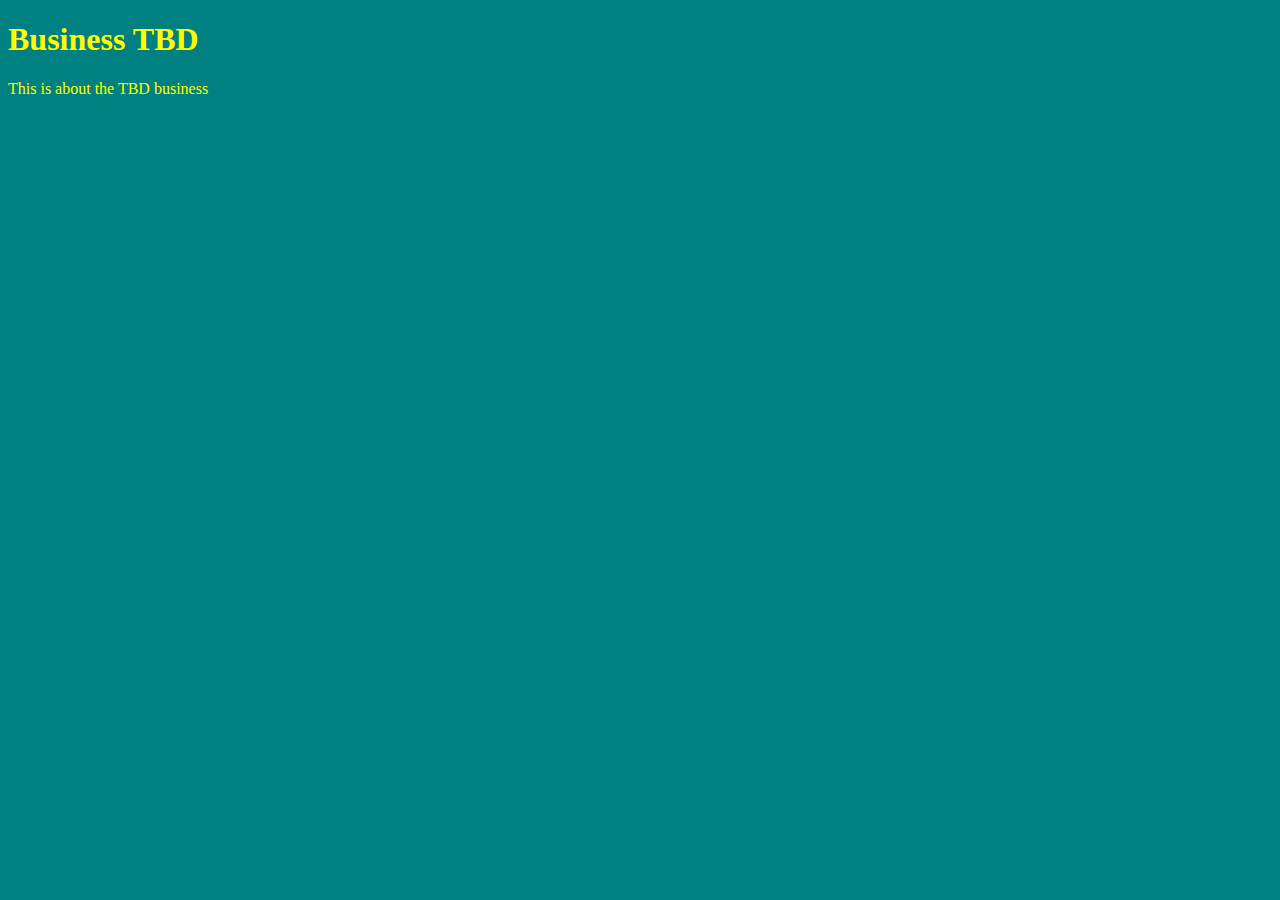
<file: unit_1/index.html>
<!DOCTYPE html>
<html>
<head>
	<title>Name of business TBD</title>
	<link rel="stylesheet" type="text/css" href="css/style.css">

</head>
<body>
	<h1>Business TBD</h1>
	<p>This is about the TBD business</p>

</body>
</html>
</file>
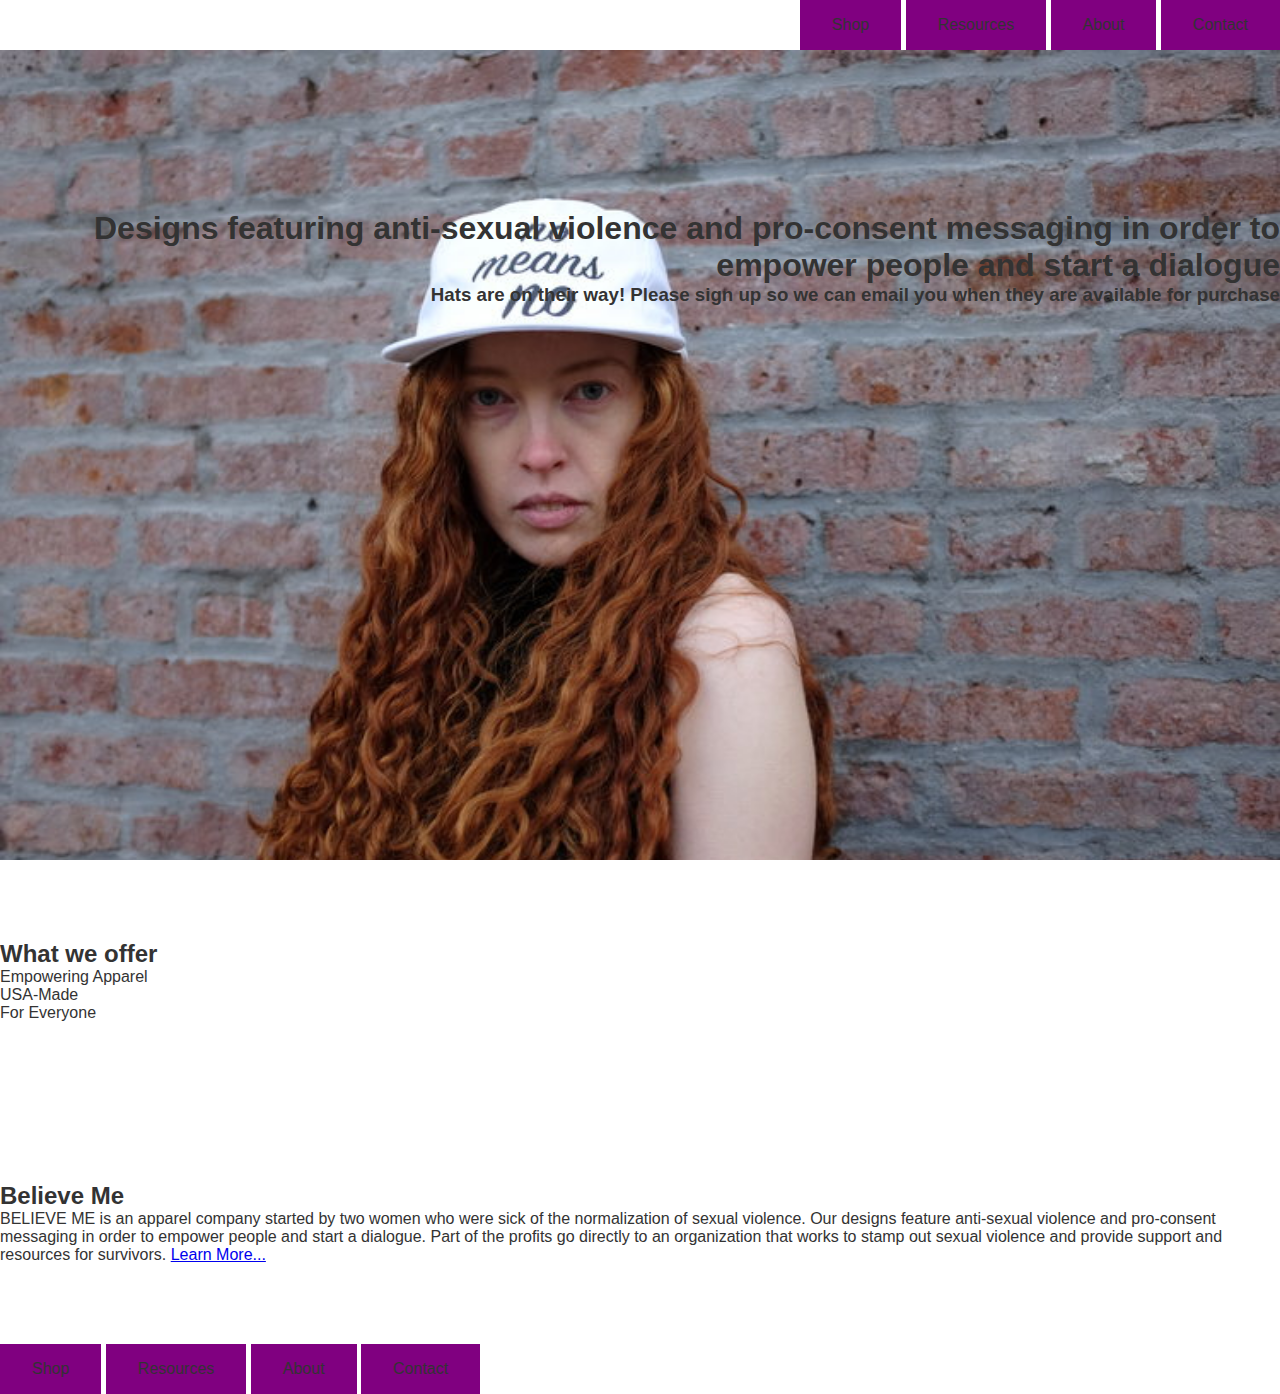
<file: unit_3/index.html>
<!DOCTYPE html>
<html>
<head>
	<title>Believe Me Official</title>
	<link rel="stylesheet" type="text/css" href="css/style.css">
</head>
<body>
	<nav class="nav">
		<a href="#">Shop</a>
		<a href="#">Resources</a>
		<a href="#">About</a>
		<a href="#">Contact</a>
	</nav>
	<section id="splash">
		<h1>Designs featuring anti-sexual violence and pro-consent messaging in order to empower people and start a dialogue</h1>
		<h3>Hats are on their way! Please sign up so we can email you when they are available for purchase</h3>
	</section>
	<section id="threefacts">
		<h2>What we offer</h2>
		<ul>
			<li>Empowering Apparel</li>
			<li>USA-Made</li>
			<li>For Everyone</li>
		</ul>
	</section>
	<section id="about">
		<h2>Believe Me</h2>
		<p>BELIEVE ME is an apparel company started by two women who were sick of the normalization of sexual violence. Our designs feature anti-sexual violence and pro-consent messaging in order to empower people and start a dialogue. Part of the profits go directly to an organization that works to stamp out sexual violence and provide support and resources for survivors. <a href="#">Learn More...</a> </p>
	</section>
	<footer>
		<nav class="nav">
			<a href="#">Shop</a>
			<a href="#">Resources</a>
			<a href="#">About</a>
			<a href="#">Contact</a>
		</nav>
	</footer>
</body>
</html>
</file>
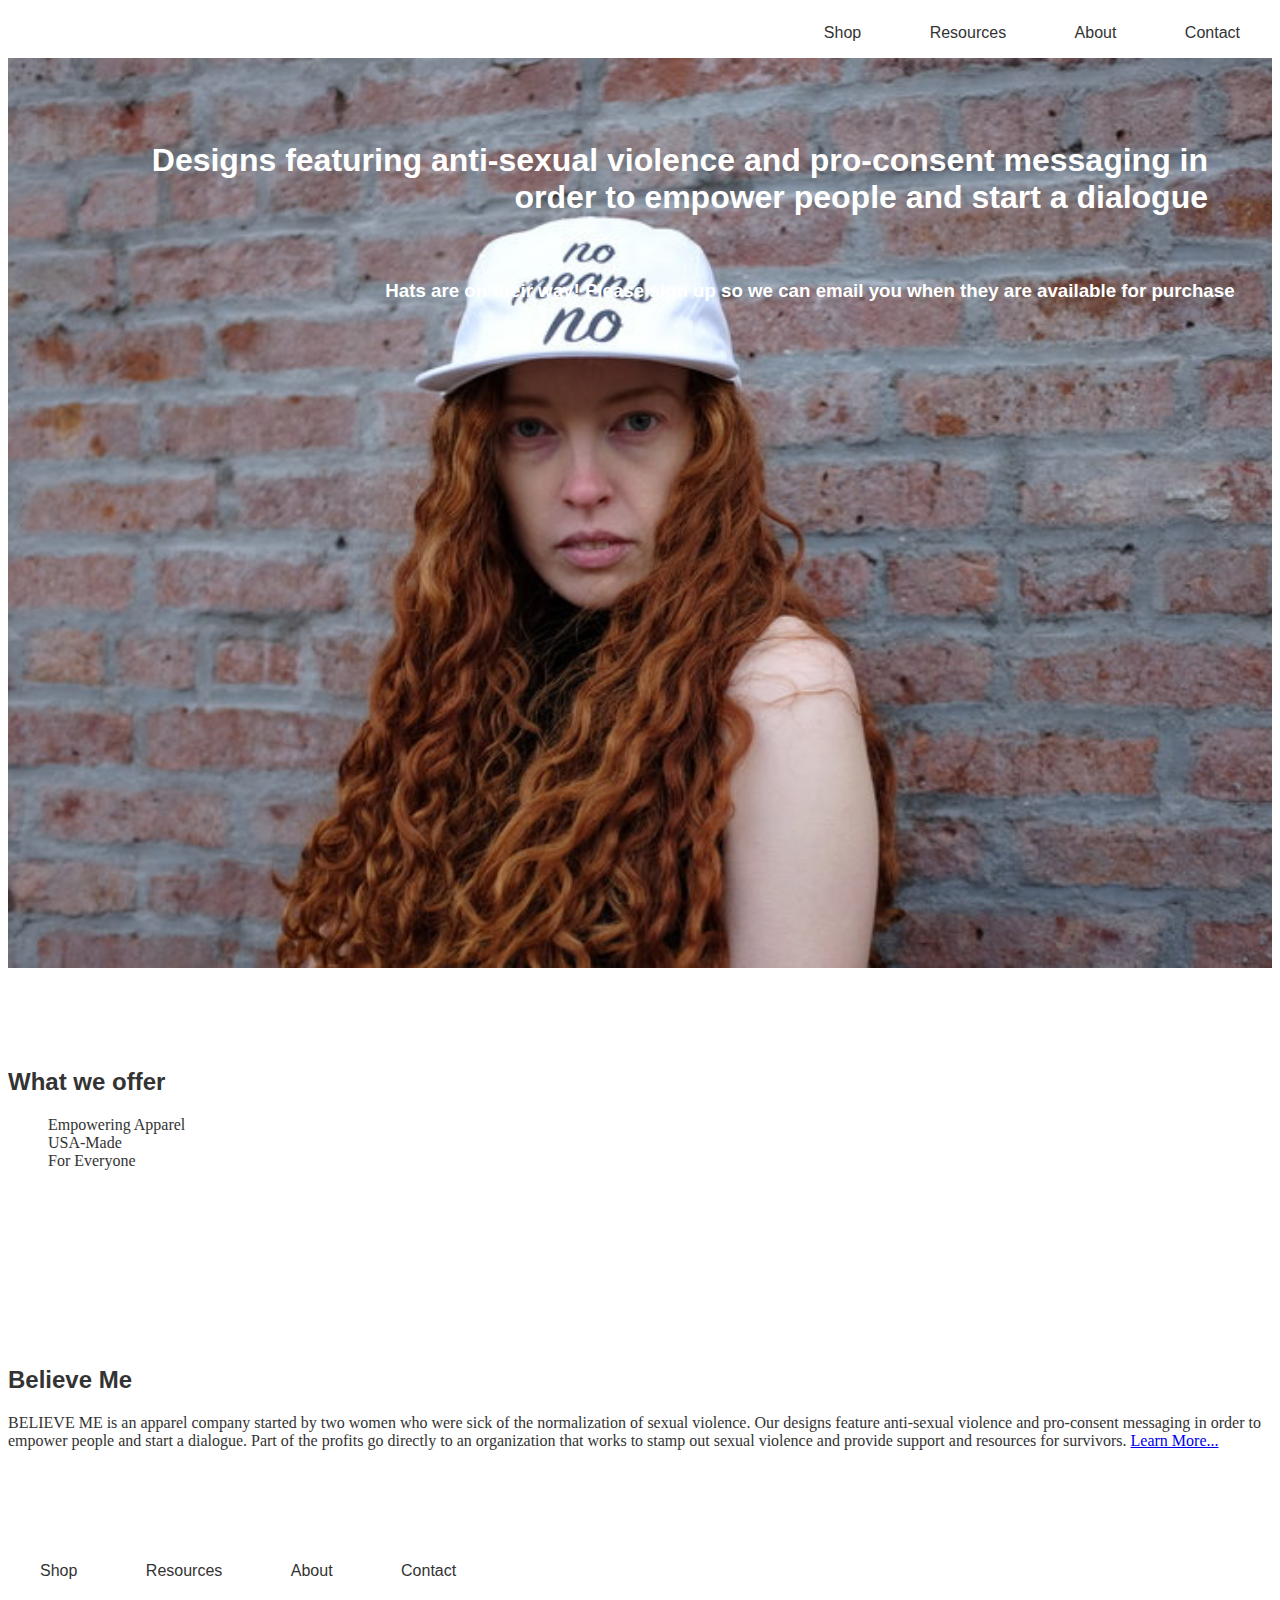
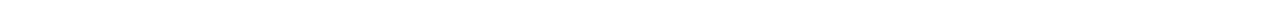
<file: unit_4/index.html>
<!DOCTYPE html>
<html>
<head>
	<title>Believe Me Official</title>
	<link rel="stylesheet" type="text/css" href="css/style.css">
</head>
<body>
	<nav class="nav">
		<a href="#">Shop</a>
		<a href="#">Resources</a>
		<a href="#">About</a>
		<a href="#">Contact</a>
	</nav>
	<section id="splash">
		<h1>Designs featuring anti-sexual violence and pro-consent messaging in order to empower people and start a dialogue</h1>
		<h3>Hats are on their way! Please sign up so we can email you when they are available for purchase</h3>
			</section>
	<section id="threefacts">
		<h2>What we offer</h2>
		<ul>
			<li>Empowering Apparel</li>
			<li>USA-Made</li>
			<li>For Everyone</li>
		</ul>
	</section>
	<section id="about">
		<h2>Believe Me</h2>
		<p>BELIEVE ME is an apparel company started by two women who were sick of the normalization of sexual violence. Our designs feature anti-sexual violence and pro-consent messaging in order to empower people and start a dialogue. Part of the profits go directly to an organization that works to stamp out sexual violence and provide support and resources for survivors. <a href="#">Learn More...</a> </p>
	</section>
	<footer>
		<nav class="nav">
			<a href="#">Shop</a>
			<a href="#">Resources</a>
			<a href="#">About</a>
			<a href="#">Contact</a>
		</nav>
	</footer>
</body>
</html>
</file>
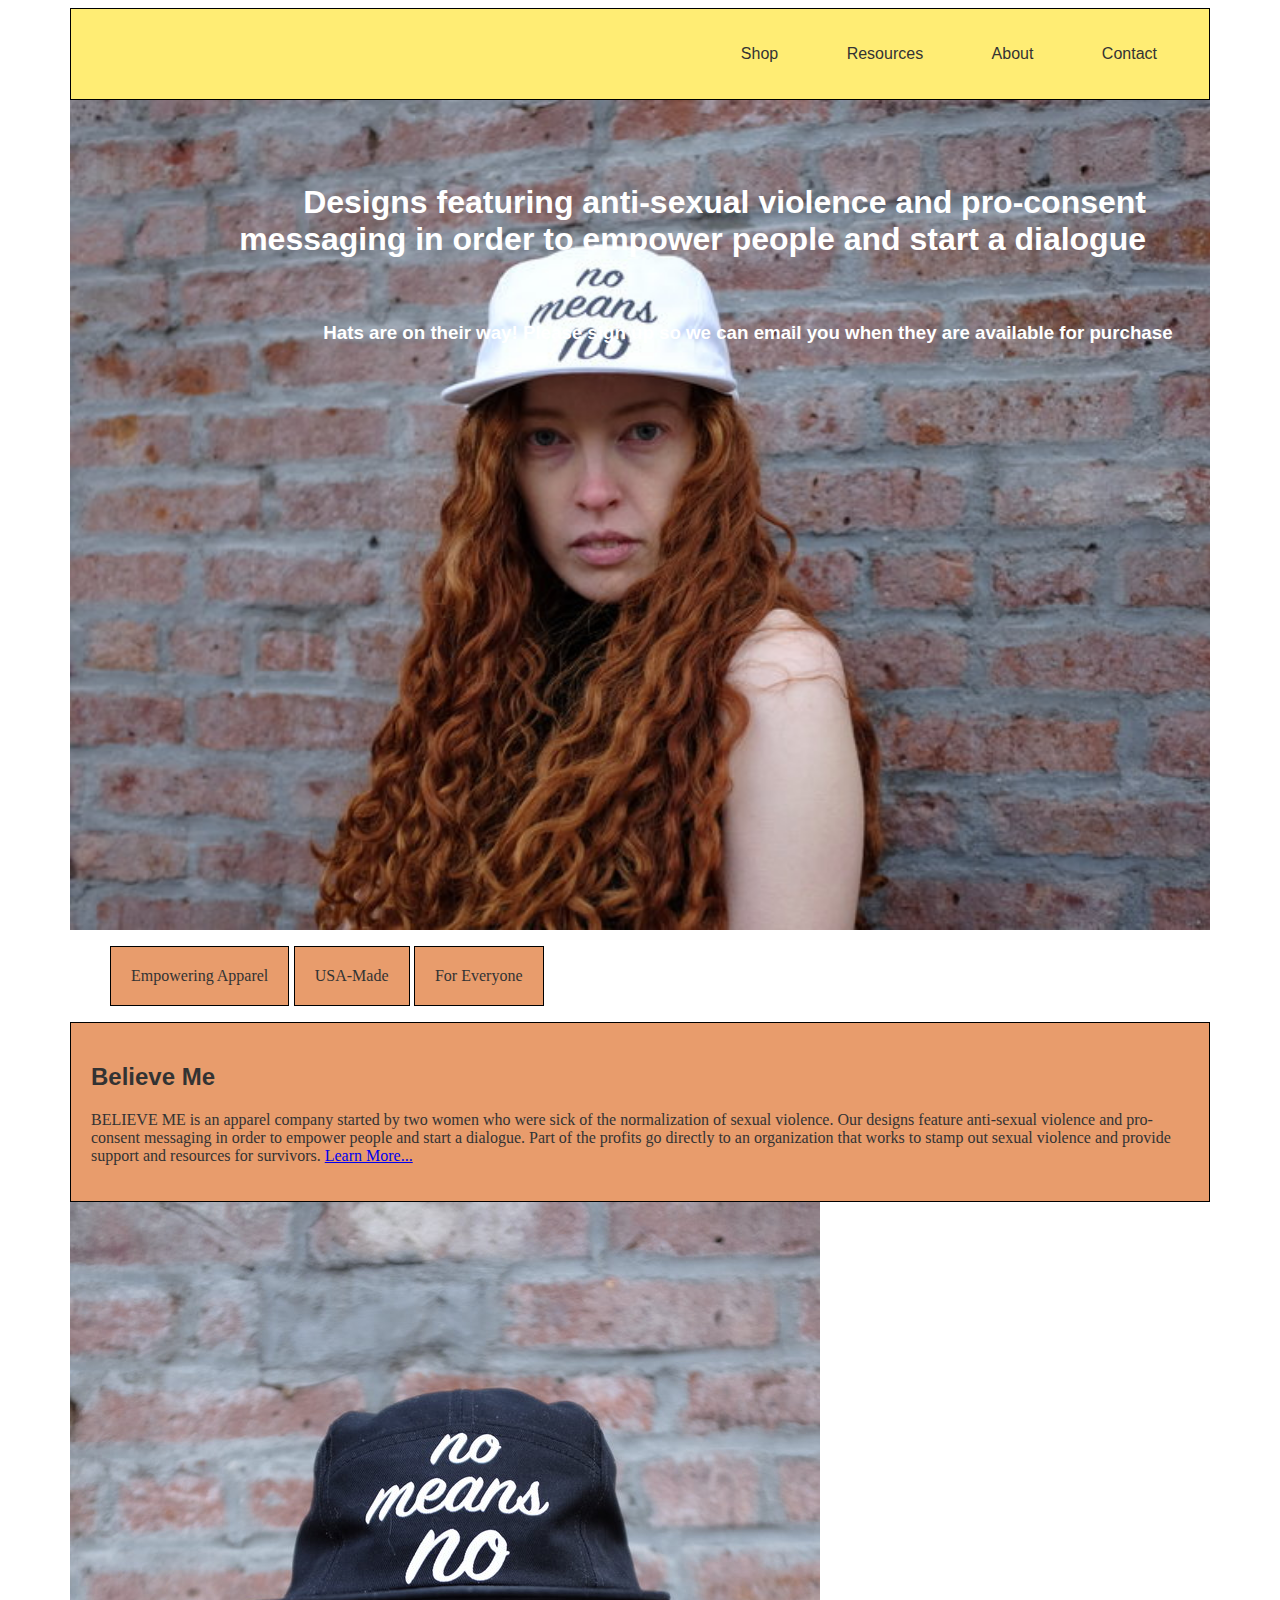
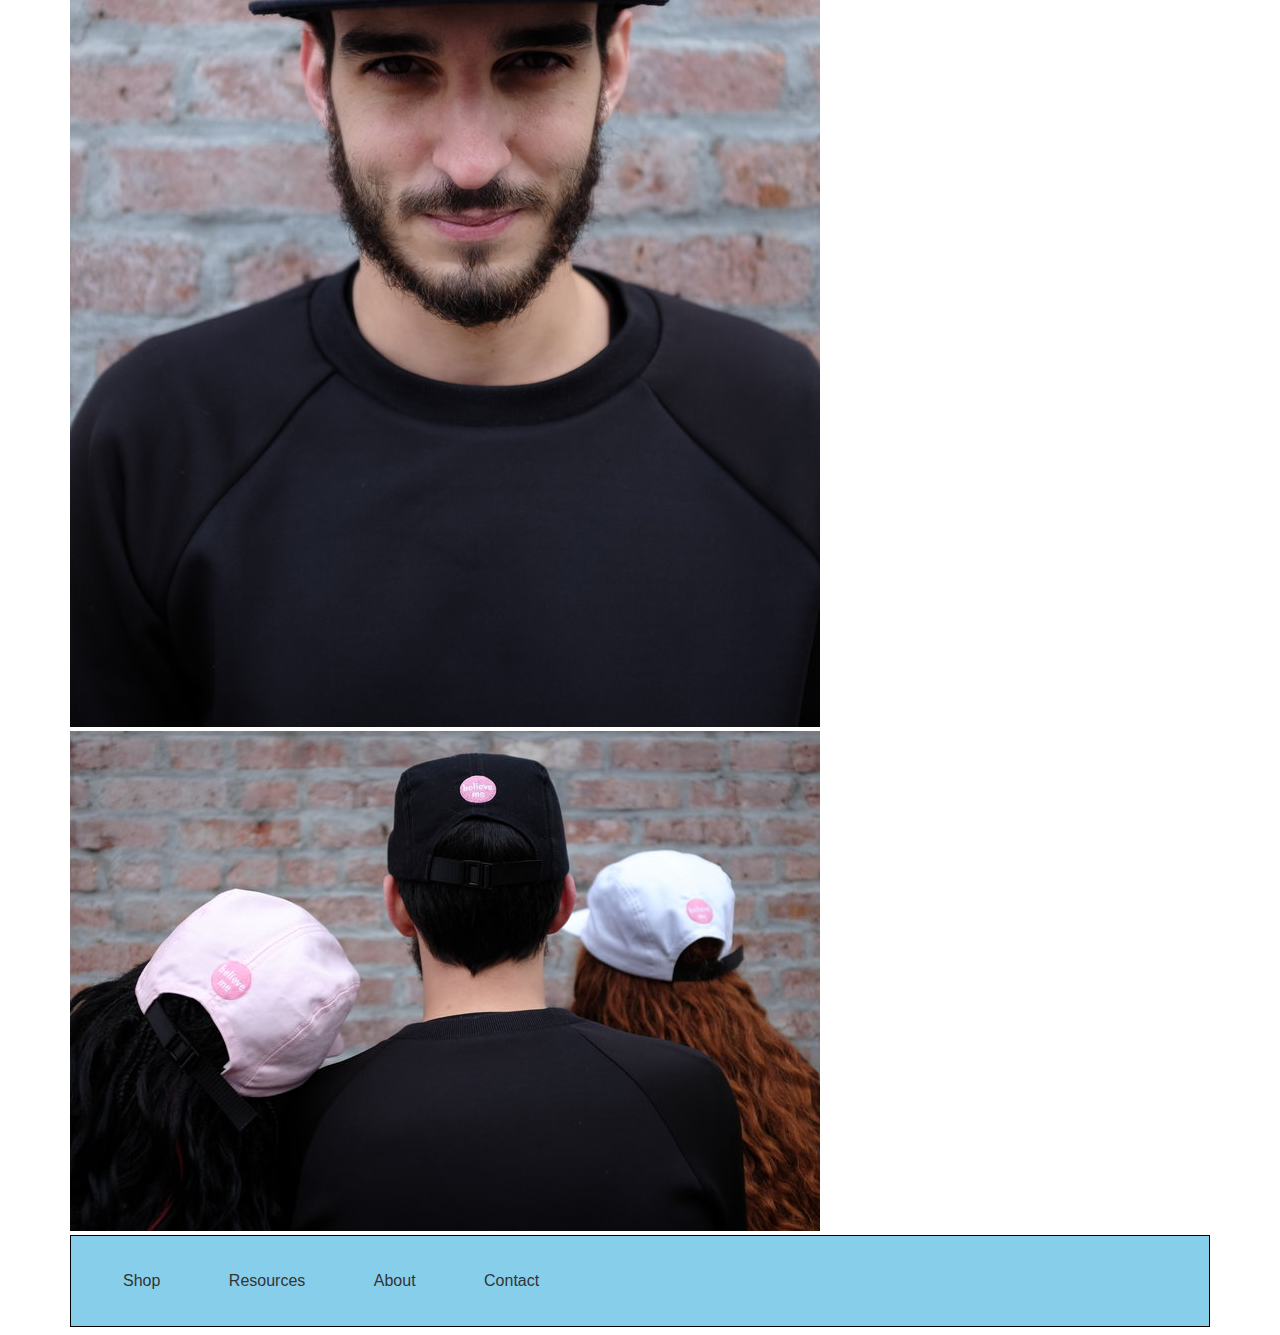
<file: unit_5/index.html>
<!DOCTYPE html>
<html>
<head>
	<title>Believe Me Official</title>
	<link rel="stylesheet" type="text/css" href="css/style.css">
</head>
<body>
	<div class="wrapper"> 
	<header>
		<nav class="nav">
			<a href="#">Shop</a>
			<a href="#">Resources</a>
			<a href="#">About</a>
			<a href="#">Contact</a>
		</nav>
	</header>
	<section id="splash">
		<h1>Designs featuring anti-sexual violence and pro-consent messaging in order to empower people and start a dialogue</h1>
		<h3>Hats are on their way! Please sign up so we can email you when they are available for purchase</h3>
			</section>
	<section id="threefacts">
		<ul>
			<li>Empowering Apparel</li>
			<li>USA-Made</li>
			<li>For Everyone</li>
		</ul>
	</section>
	<section id="about">
		<h2>Believe Me</h2>
		<p>BELIEVE ME is an apparel company started by two women who were sick of the normalization of sexual violence. Our designs feature anti-sexual violence and pro-consent messaging in order to empower people and start a dialogue. Part of the profits go directly to an organization that works to stamp out sexual violence and provide support and resources for survivors. <a href="#">Learn More...</a> </p>
	</section>
	<aside class="picture">
		<img src="images/bmo_5.jpg">
    </aside>
	<aside class="picture2">
		<img src="images/bmo_3.JPG">
    </aside>
	<footer>
		<nav class="nav">
			<a href="#">Shop</a>
			<a href="#">Resources</a>
			<a href="#">About</a>
			<a href="#">Contact</a>
		</nav>
	</footer>
	</div>
</body>
</html>
</file>
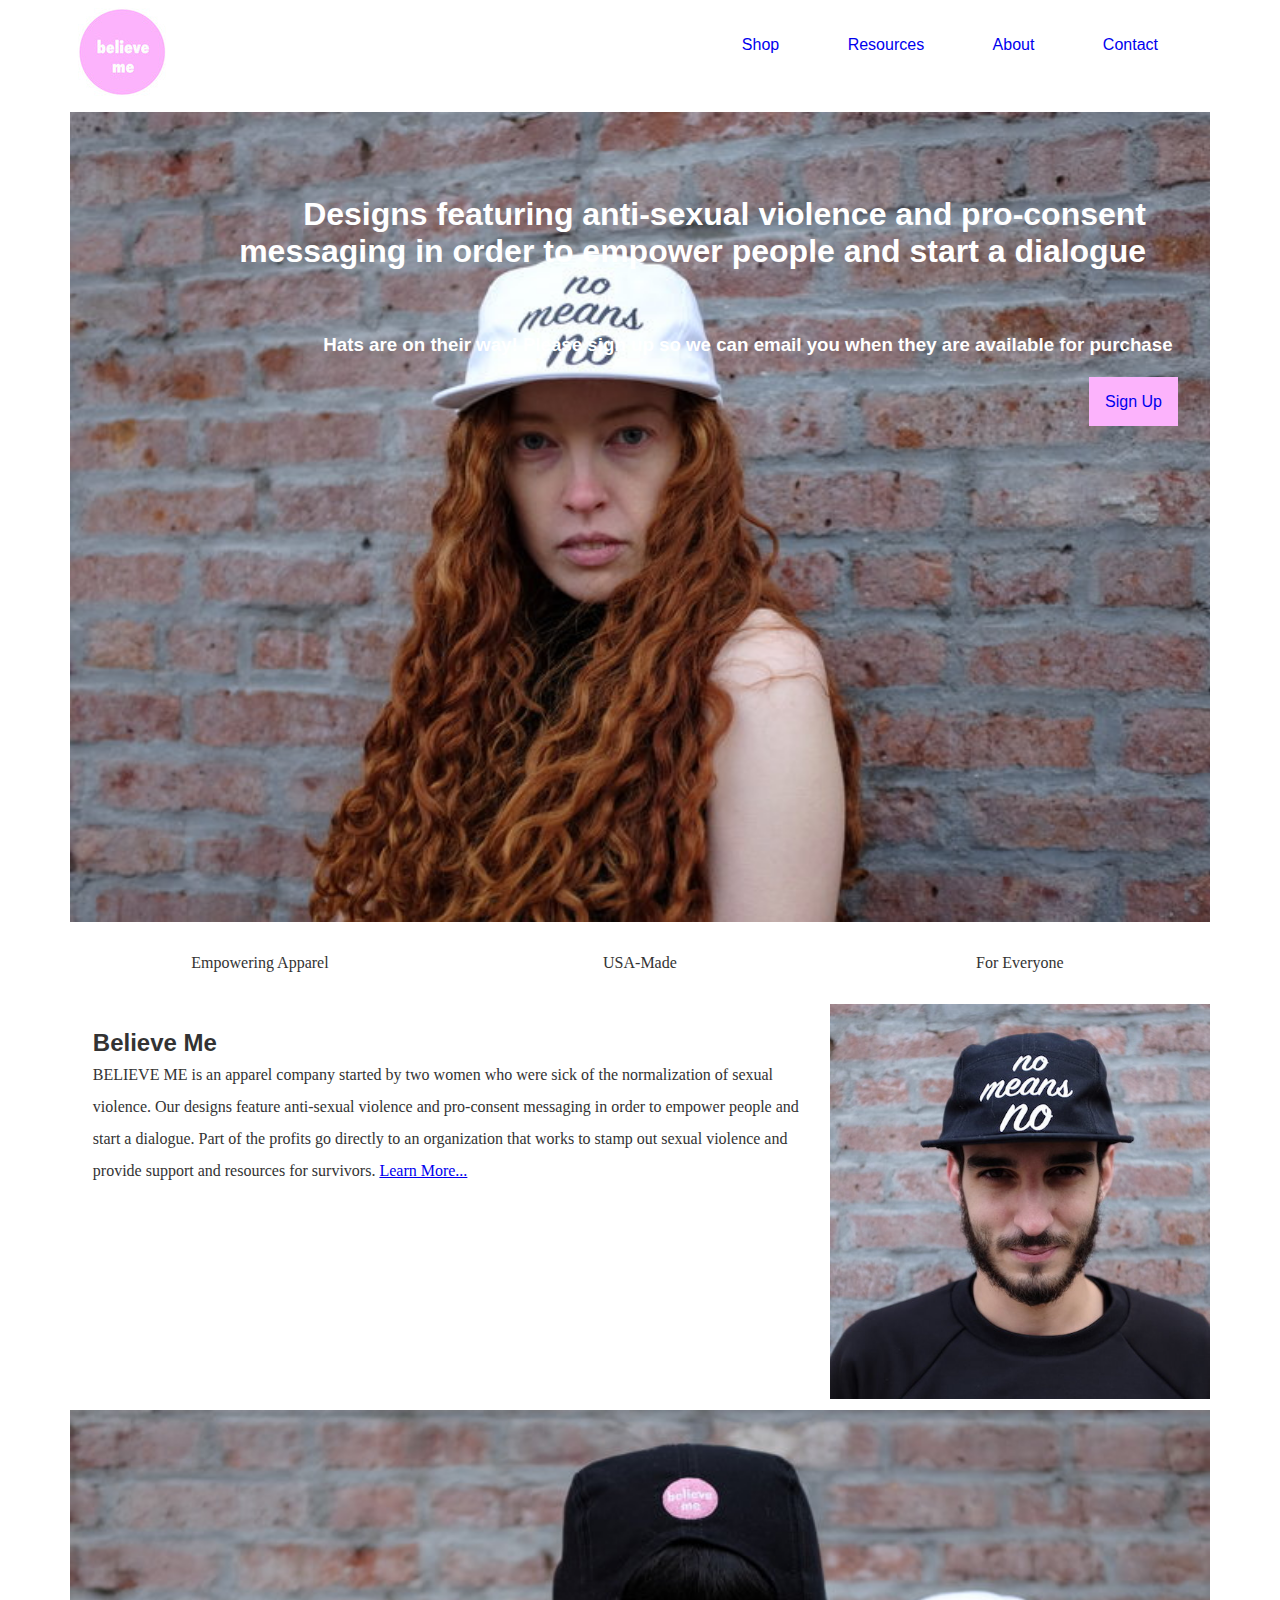
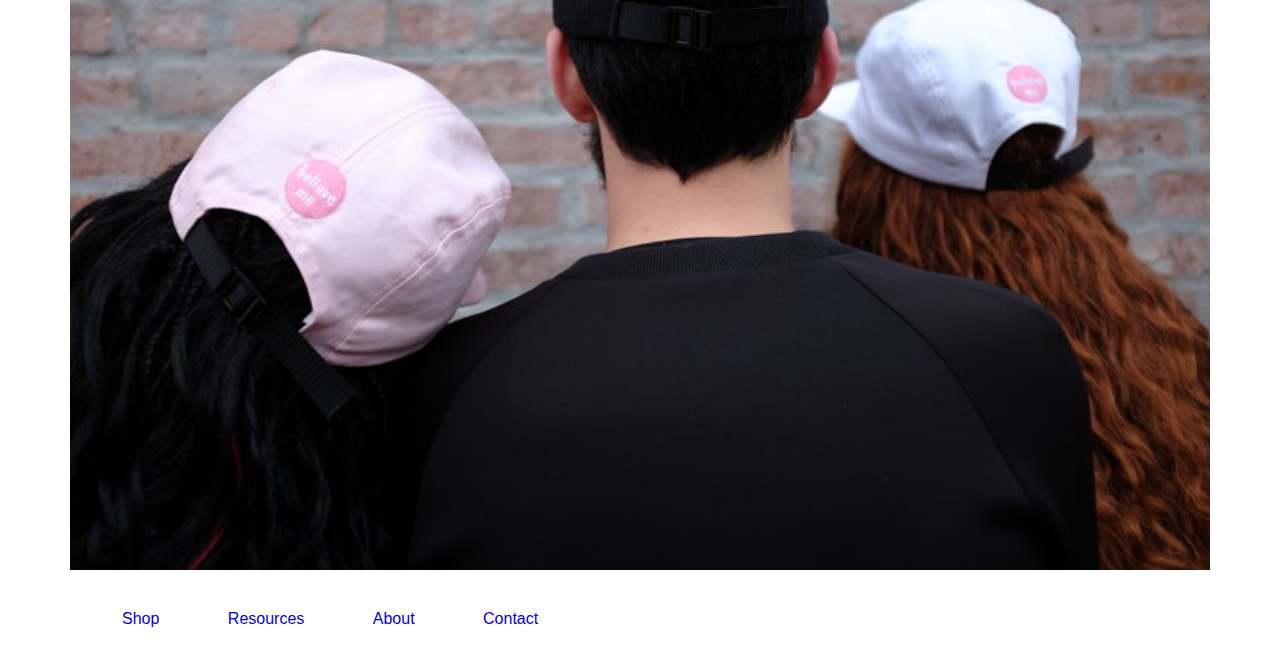
<file: unit_6/index.html>
<!DOCTYPE html>
<html>
<head>
	<title>Believe Me Official</title>
	<link rel="stylesheet" type="text/css" href="css/style.css">
</head>
<body>
	<div class="wrapper"> 
	<header>
		<img src="images/logo.jpg">
		<nav class="nav">
			<a href="#">Shop</a>
			<a href="#">Resources</a>
			<a href="#">About</a>
			<a href="#">Contact</a>
		</nav>
	</header>
	<section id="splash">
		<h1>Designs featuring anti-sexual violence and pro-consent messaging in order to empower people and start a dialogue</h1>
		<h3>Hats are on their way! Please sign up so we can email you when they are available for purchase</h3>
		<a href="#" id="signup">Sign Up</a>
	</section>	
	<section id="threefacts">
		<ul>
			<li>Empowering Apparel</li>
			<li>USA-Made</li>
			<li>For Everyone</li>
		</ul>
	</section>
	<section id="about" class="clearfix">
		<div class="column">
			<h2>Believe Me</h2>
			<p>BELIEVE ME is an apparel company started by two women who were sick of the normalization of sexual violence. Our designs feature anti-sexual violence and pro-consent messaging in order to empower people and start a dialogue. Part of the profits go directly to an organization that works to stamp out sexual violence and provide support and resources for survivors. <a href="#">Learn More...</a> </p>
		</div>
		<img src="images/bmo_5.jpg">
	</section>
	<aside class="picture2">
		<img src="images/bmo_3.JPG">
	</aside>
	<footer>
		<nav class="nav">
			<a href="#">Shop</a>
			<a href="#">Resources</a>
			<a href="#">About</a>
			<a href="#">Contact</a>
		</nav>
	</footer>
	</div>
</body>
</html>
</file>
<file: unit_1/css/style.css>
body {
	background-color: teal;
}

h1, p {
	color: yellow;
}
</file>
<file: unit_3/css/style.css>
* { margin:0; padding:0; box-sizing:border-box; }
body {
	color:#333;
	font-family: helvetica, sans-serif;
	font-size:16px;
}

nav {
  list-style: none;
  text-align: right;
}

nav a {
	color:inherit;
	display: inline-block;
	font-size: 16px;
	padding:1em 2em;
	text-decoration:none;
	background: purple;
}
footer nav {
 	text-align:left;
 }
section { 
	padding:5em 0;
}
#threefacts li {
	list-style-type: none;
}

#splash {
	background: url(../images/bmo_4.jpg);
	background-size: cover;
	background-repeat: no-repeat;
	height: 90vh;
	padding: 10em 0 0;
	text-align: right;
}
</file>
<file: unit_4/css/style.css>
<style>
@import url('https://fonts.googleapis.com/css?family=Crimson+Text');
</style>

<style>
@import url('https://fonts.googleapis.com/css?family=Arimo|Lora|Nunito:300|PT+Serif|Playfair+Display');
</style>

* { margin:0; padding:0; box-sizing:border-box; }
body {
	color:#333;
	font-family: Roboto, sans-serif;
	font-size:16px;
}

nav {
  list-style: none;
  text-align: right;
}

nav a {
	color:inherit;
	display: inline-block;
	font-size: 16px;
	padding:1em 2em;
	text-decoration:none;
}
footer nav {
 	text-align:left;
 }
section { 
	padding:5em 0;
}
#threefacts li {
	list-style-type: none;
}

#splash {
	background: url(../images/bmo_4.jpg);
	background-size: cover;
	background-repeat: no-repeat;
	height: 90vh;
	padding-top: 20px;
	text-align: right;
}

p {
	font-family: "Roboto";
	font-weight: lighter;
}

li{
	font-family: "Roboto";
	font-weight: lighter;
}

h1, h3 {
	margin: 2em;
	color: #FFFFFF;
 }
</file>
<file: unit_5/css/style.css>
<style>
@import url('https://fonts.googleapis.com/css?family=Crimson+Text');
</style>

<style>
@import url('https://fonts.googleapis.com/css?family=Arimo|Lora|Nunito:300|PT+Serif|Playfair+Display');
</style>

* { margin:0; padding:0; box-sizing:border-box; }
body {
	color:#333;
	font-family: Roboto, sans-serif;
	font-size:16px;
}

.wrapper {
width: 1140px;
margin: 0 auto;
}

nav {
  list-style: none;
  text-align: right;
}

nav a {
	color:inherit;
	display: inline-block;
	font-size: 16px;
	padding:1em 2em;
	text-decoration:none;
}
footer nav {
 	text-align:left;
 	background-color: skyblue;
	border: 1px black solid;
	padding: 20px;
 }
 header nav {
    background-color: #FFED74;
	border: 1px black solid;
	padding: 20px;
 }
section { 
	padding: 0;
}
#threefacts li {
	background-color: #E89C6C;
	border: 1px black solid;
	padding: 20px;
	list-style-type: none;
}

#splash {
	background: url(../images/bmo_4.jpg);
	background-size: cover;
	background-repeat: no-repeat;
	height: 90vh;
	padding-top: 20px;
	text-align: right;
}

#about {
	background-color: #E89C6C;
	border: 1px black solid;
	padding: 20px;
}

p {
	font-family: "Roboto";
	font-weight: lighter;
}

li{
	font-family: "Roboto";
	font-weight: lighter;
	display: inline-block;
}

h1, h3 {
	margin: 2em;
	color: #FFFFFF;
 }
</file>
<file: unit_6/css/style.css>
* { margin:0; padding:0; box-sizing:border-box; }
body {
	color:#333;
	font-family: Roboto, sans-serif;
	font-size:16px;
}

.wrapper {
width: 1140px;
margin: 0 auto;
}

nav {
  list-style: none;
}

nav a {
	display: inline-block;
	font-size: 16px;
	padding:1em 2em;
	text-decoration:none;
}
nav a:hover {
	background-color: #FCB3FC;
	color: white;
}

footer nav {
 	text-align:left;
 	background-color: white;
	padding: 20px;
 }
 header nav {
    /* background-color: white; */
    padding: 20px;
    float: right;
 }

section { 
	padding: 0;
}
#threefacts li {
	background-color: white;
	padding: 2em;
	list-style-type: none;
	/* margin: 1em; */
}

#splash {
	background: url(../images/bmo_4.jpg);
	background-size: cover;
	background-repeat: no-repeat;
	height: 90vh;
	padding-top: 20px;
	text-align: right;
}


#believeme {
	float: left;
	width: 520px;
}

#picture {
	float: right;
	width: 520px;
	/* height: 300px; */
}

.column {
	float: left;
	width: 66.66%;
	padding: 2%;
	display: inline-block;
	margin: 0;
}

#about {
	
	line-height: 2em;
}

#about img {
	width: 33.33%;
}

#signup {
	background-color: #FCB3FC;
	text-decoration: none; 
	margin: 2em;
	padding: 1em;
}

.picture2 img {
	width: 100%;
}

p {
	font-family: "Roboto";
	font-weight: lighter;
}

li{
	font-family: "Roboto";
	float: left;
	width: 33.33%;
	text-align: center;
}

h1, h3 {
	margin: 2em;
	color: #FFFFFF;
 }

 h1 {
 	font-size: 2em;
 	clear: both;
 }

.clearfix:after {
	clear:both;
	display:block;
	height:0;
	visibility:hidden;
	content:"";
}
</file>
